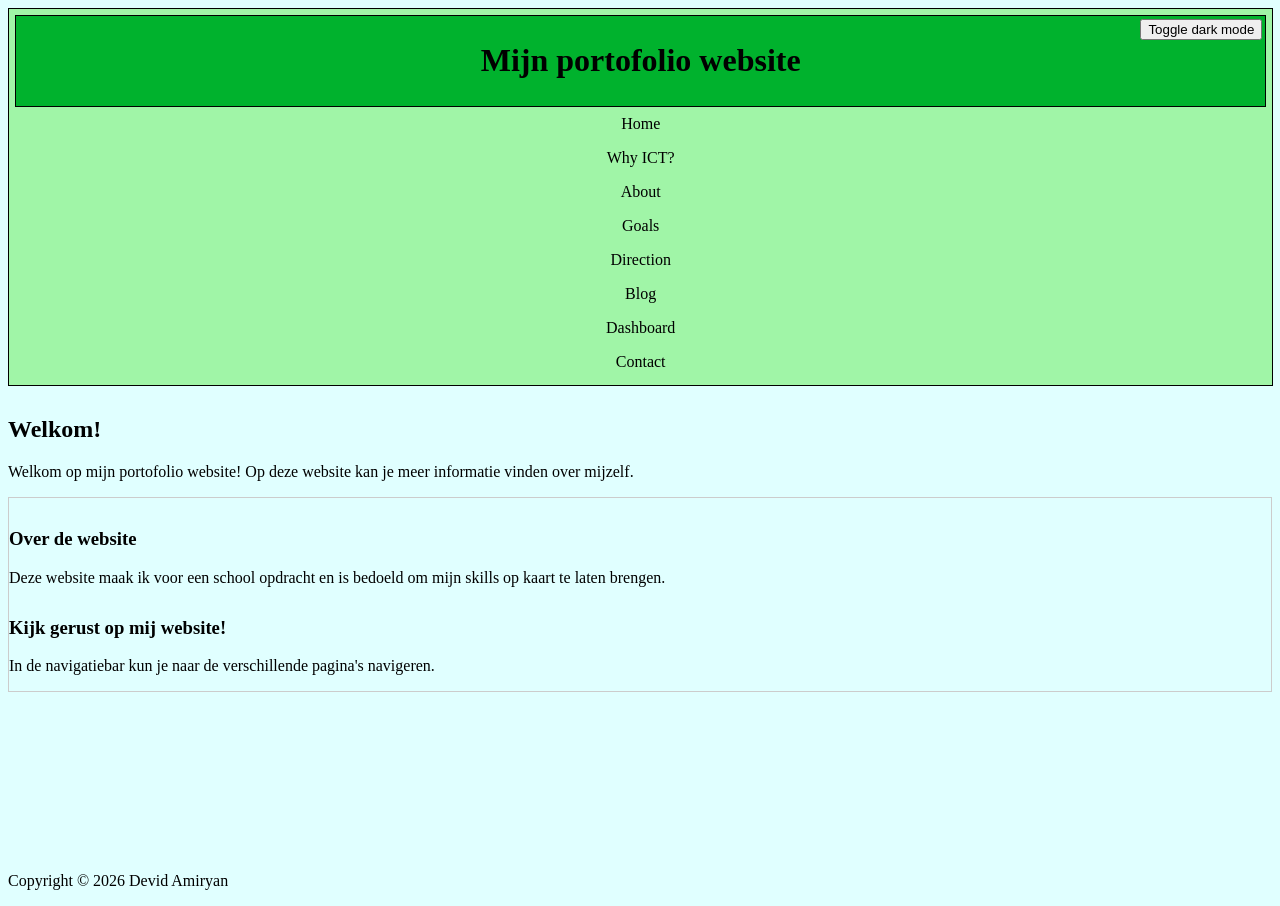
<file: index.html>
<!DOCTYPE html>


<head>
    <html lang="nl">

    </html>
    <meta charset="UTF-8">
    <meta name="viewport" content="width=device-width, initial-scale=1.0">
    <title>Mijn portofolio website</title>
    <link rel="stylesheet" href="style.css?v=9">

</head>



<header id="header-index">
    <div id="header-index-pagina">
        <title>Mijn portofolio website</title>
        <h1>Mijn portofolio website</h1>
    </div>

    <!--buttons-->
    <ul id="nav-index">
        <li><a onclick="window.location.href='index.html'">Home</a></li>
        <li><a onclick="window.location.href='why-ict.html'">Why ICT?</a></li>
        <li><a onclick="window.location.href='about.html'">About</a></li>
        <li><a onclick="window.location.href='goals.html'">Goals</a></li>
        <li><a onclick="window.location.href='direction.html'">Direction</a></li>
        <li><a onclick="window.location.href='blog.html'">Blog</a></li>
        <li><a onclick="window.location.href='dashboard.html'">Dashboard</a></li>
        <li><a onclick="window.location.href='contact.html'">Contact</a></li>
    </ul>

    <!--darkmode button-->

    <button onclick="toggleDarkMode()">Toggle dark mode</button>
    
    <script src="js/app.js"></script>

</header>
<h2>Welkom!</h2>
<p>Welkom op mijn portofolio website! Op deze website kan je meer informatie vinden over mijzelf.</p>
<div class="grid">
    <h3><b>Over de website</b></h3>
    <p>Deze website maak ik voor een school opdracht en is bedoeld om mijn skills op kaart te laten brengen.</p>
    <h3><b>Kijk gerust op mij website!</b></h3>
    <p>In de navigatiebar kun je naar de verschillende pagina's navigeren.</p>
</div>


</body>

<footer>
    <p style="margin-top: 180px;">Copyright © 2026 Devid Amiryan</p>
</footer>

</html>
</file>
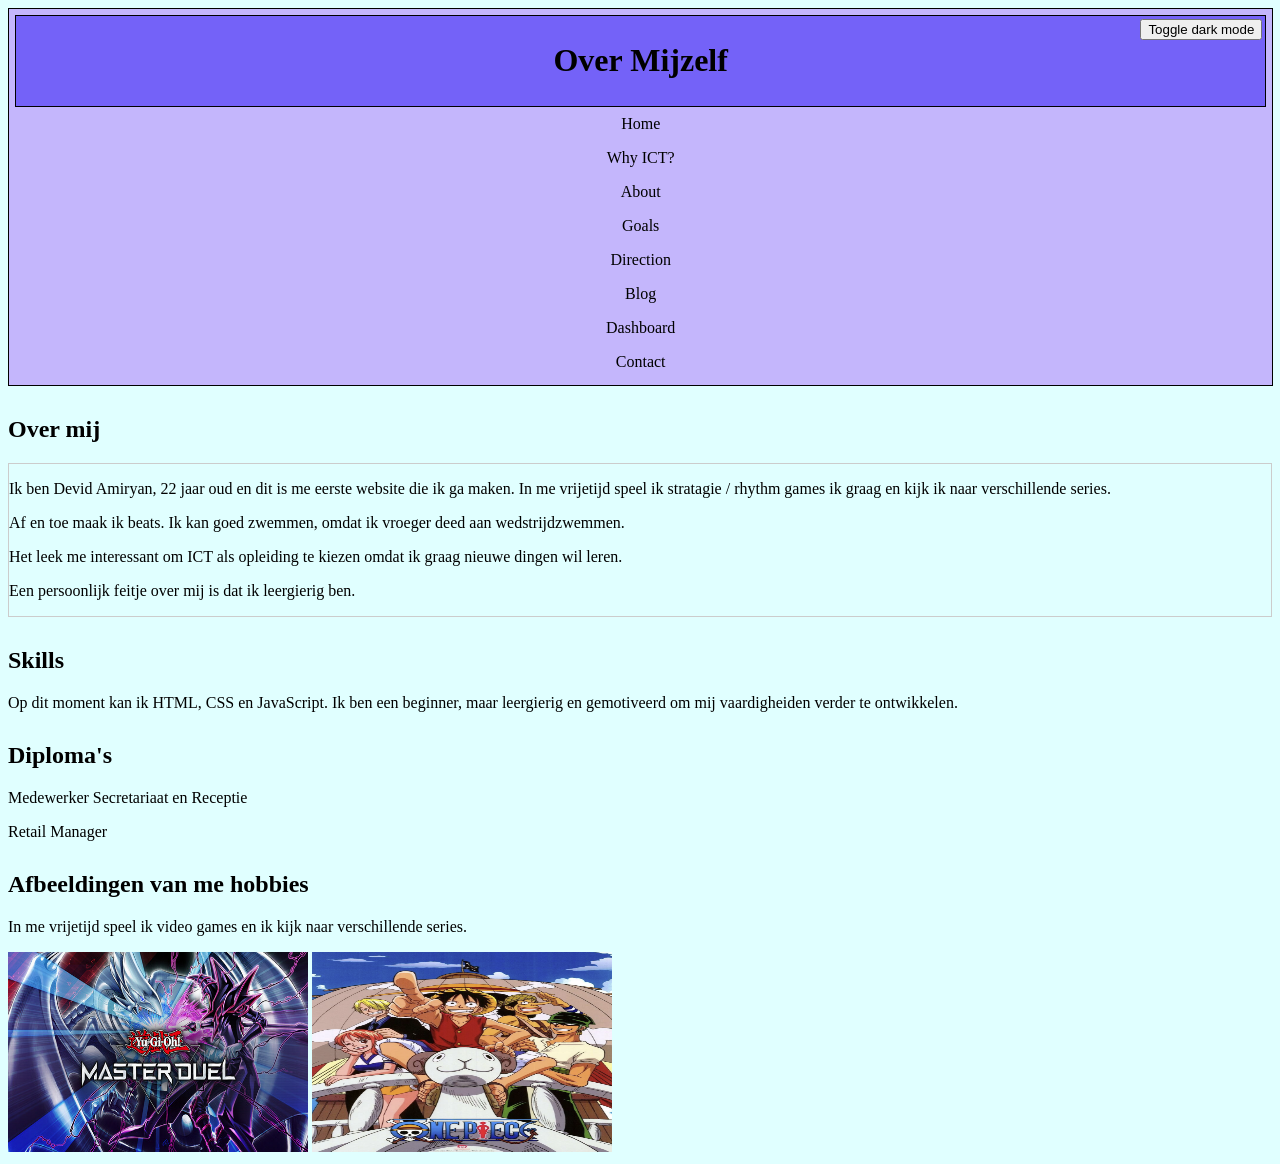
<file: about.html>
<!DOCTYPE html>
<html lang="nl">

<head>
    <meta charset="UTF-8">
    <meta name="viewport" content="width=device-width, initial-scale=1.0">
    <title>Over Mijzelf</title>
    <link rel="stylesheet" href="style.css?v=9">
</head>

<body>

    <header id="header-about">
        <div id="header-about-pagina">
            <h1>Over Mijzelf</h1>
        </div>

        <!--buttons-->
        <ul id="nav-about">
            <li><a onclick="window.location.href='index.html'">Home</a></li>
            <li><a onclick="window.location.href='why-ict.html'">Why ICT?</a></li>
            <li><a onclick="window.location.href='about.html'">About</a></li>
            <li><a onclick="window.location.href='goals.html'">Goals</a></li>
            <li><a onclick="window.location.href='direction.html'">Direction</a></li>
            <li><a onclick="window.location.href='blog.html'">Blog</a></li>
            <li><a onclick="window.location.href='dashboard.html'">Dashboard</a></li>
            <li><a onclick="window.location.href='contact.html'">Contact</a></li>
        </ul>

        <!--darkmode button-->
        <button onclick="toggleDarkMode()">Toggle dark mode</button>

        <script src="js/app.js?v=2"></script>
    </header>

    <h2>Over mij</h2>
    <div class="grid">
        <p>Ik ben Devid Amiryan, 22 jaar oud en dit is me eerste website die ik ga maken. In me vrijetijd speel ik
            stratagie / rhythm games ik graag en kijk ik naar verschillende series.</p>

        <p>Af en toe maak ik beats. Ik kan goed zwemmen,
            omdat ik vroeger deed aan wedstrijdzwemmen.</p>

        <p>Het leek me interessant om ICT als opleiding te kiezen omdat ik
            graag nieuwe dingen wil leren.</p>

        <p>Een persoonlijk feitje over mij is dat ik leergierig ben.</p>
    </div>

    <h2>Skills</h2>
    <p>Op dit moment kan ik HTML, CSS en JavaScript. Ik ben een beginner, maar leergierig en gemotiveerd om mij
        vaardigheiden verder te ontwikkelen.</p>

    <h2>Diploma's</h2>
    <p>Medewerker Secretariaat en Receptie</p>
    <p>Retail Manager</p>

    <h2>Afbeeldingen van me hobbies</h2>
    <p>In me vrijetijd speel ik video games en ik kijk naar verschillende series.</p>
    <img src="image/yugioh duel masters.jpg" alt="Yu-Gi-Oh! Duel Masters" width="300" height="200">
    <img src="image/one-piece.png" alt="One Piece" width="300" height="200">

</body>

</html>
</file>
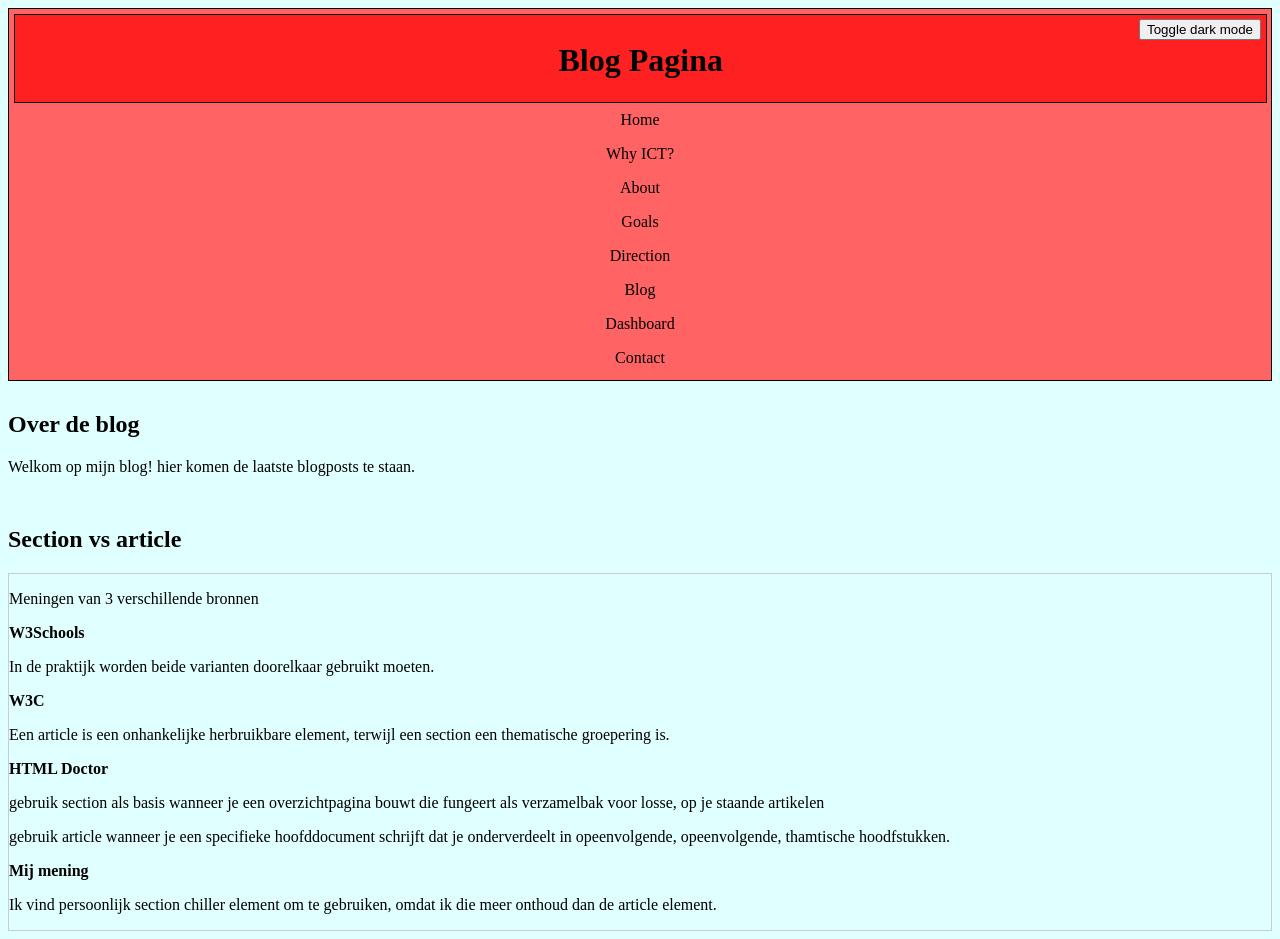
<file: blog.html>
<!DOCTYPE html>
<html lang="nl">

<head>
    <meta charset="UTF-8">
    <meta name="viewport" content="width=device-width, initial-scale=1.0">
    <title>Blog</title>
    <link rel="stylesheet" href="style.css?v=9">
</head>

<body>

    <header id="header-blog">
        <div id="header-pagina">
            <h1>Blog Pagina</h1>
        </div>

        <!--buttons-->
        <ul id="nav-blog">
            <li><a onclick="window.location.href='index.html'">Home</a></li>
            <li><a onclick="window.location.href='why-ict.html'">Why ICT?</a></li>
            <li><a onclick="window.location.href='about.html'">About</a></li>
            <li><a onclick="window.location.href='goals.html'">Goals</a></li>
            <li><a onclick="window.location.href='direction.html'">Direction</a></li>
            <li><a onclick="window.location.href='blog.html'">Blog</a></li>
            <li><a onclick="window.location.href='dashboard.html'">Dashboard</a></li>
            <li><a onclick="window.location.href='contact.html'">Contact</a></li>
        </ul>

        <!--darkmode button-->
        <button onclick="toggleDarkMode()">Toggle dark mode</button>

        <script src="js/app.js?v=2"></script>
    </header>

    <h2>Over de blog</h2>
    <p>Welkom op mijn blog! hier komen de laatste blogposts te staan.</p>

    <p>
    <section>

        <h2 style="margin-top: 50px;">Section vs article</h2>
        <div class="grid">
            <p>Meningen van 3 verschillende bronnen</p>
            <p><b>W3Schools</b></p>
            <p>In de praktijk worden beide varianten doorelkaar gebruikt moeten.</p>
            <p><b>W3C</b></p>
            <p>Een article is een onhankelijke herbruikbare element, terwijl een section een thematische groepering is.</p>
            <p><b>HTML Doctor</b></p>
            <p> gebruik section als basis wanneer je een overzichtpagina bouwt die fungeert als verzamelbak voor losse, op je
                staande artikelen</p>
            <p>gebruik article wanneer je een specifieke hoofddocument schrijft dat je onderverdeelt in opeenvolgende,
                opeenvolgende, thamtische hoodfstukken.</p>
            <p><b>Mij mening</b></p>
            <p>Ik vind persoonlijk section chiller element om te gebruiken, omdat ik die meer onthoud dan de article element.
            </p>
        </div>
    </section>

</body>

</html>
</file>
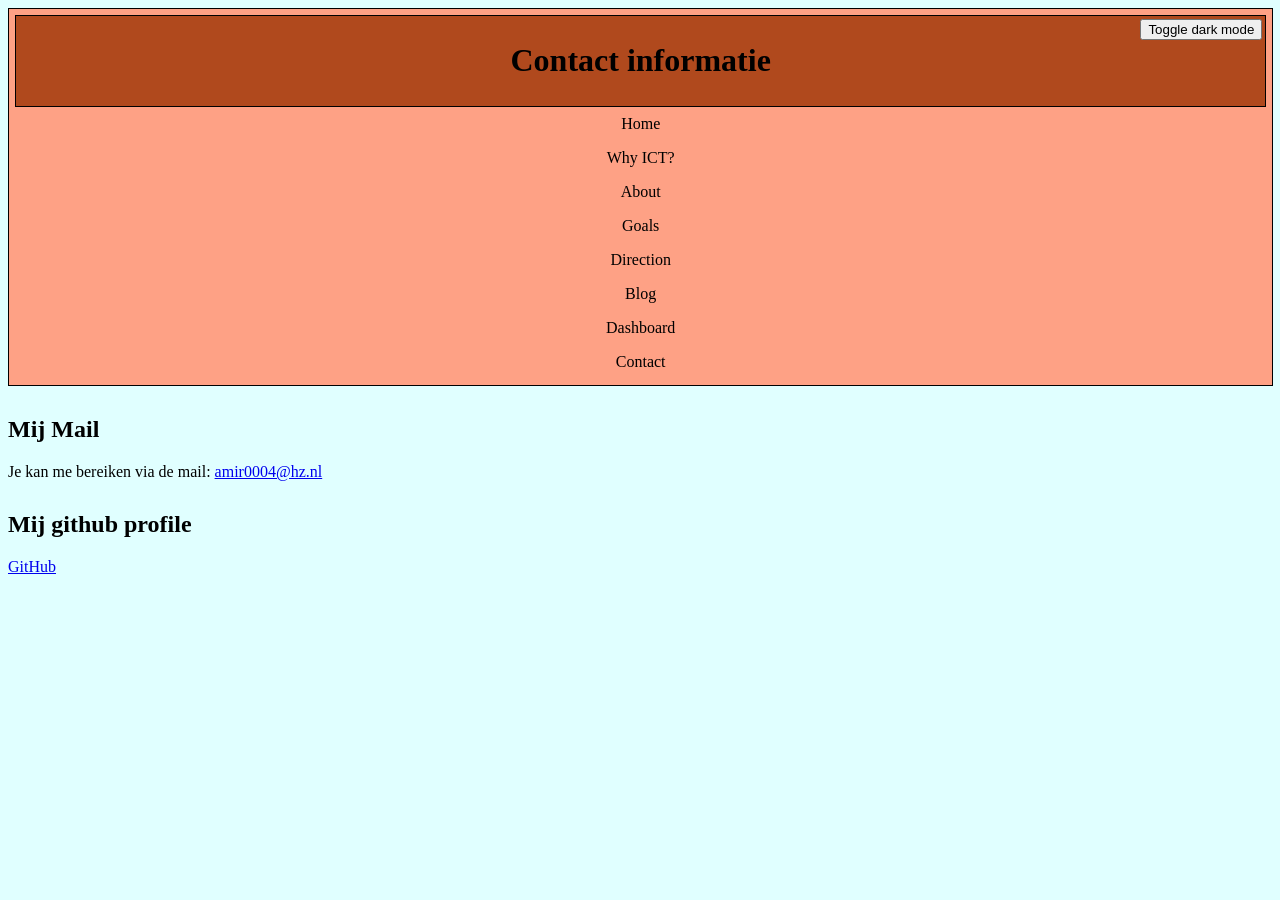
<file: contact.html>
<!DOCTYPE html>
<html>

<head>
    <html lang="nl">

    </html>
    <meta charset="UTF-8">
    <meta name="viewport" content="width=device-width, initial-scale=1.0">
    <title>Contact informatie</title>
    <link rel="stylesheet" href="style.css?v=9">
</head>

<body>


    <header id="header-contact">
        <div id="header-contact-pagina">
            <title>Contact informatie</title>
            <h1>Contact informatie</h1>
        </div>

        <!--buttons-->
        <ul id="nav-contact">
            <li><a onclick="window.location.href='index.html'">Home</a></li>
            <li><a onclick="window.location.href='why-ict.html'">Why ICT?</a></li>
            <li><a onclick="window.location.href='about.html'">About</a></li>
            <li><a onclick="window.location.href='goals.html'">Goals</a></li>
            <li><a onclick="window.location.href='direction.html'">Direction</a></li>
            <li><a onclick="window.location.href='blog.html'">Blog</a></li>
            <li><a onclick="window.location.href='dashboard.html'">Dashboard</a></li>
            <li><a onclick="window.location.href='contact.html'">Contact</a></li>
        </ul>

        <!--darkmode button-->

        <button onclick="toggleDarkMode()">Toggle dark mode</button>
        
        <script src="js/app.js?v=2"></script>

    </header>
    <h2>Mij Mail</h2>
    <p>Je kan me bereiken via de mail: <a href="mailto:amir0004@hz.nl">amir0004@hz.nl</a></p>
    <h2>Mij github profile</h2>
    <p><a href="https://github.com/devid2604" target="_blank">GitHub</a></p>

</body>


</html>
</file>
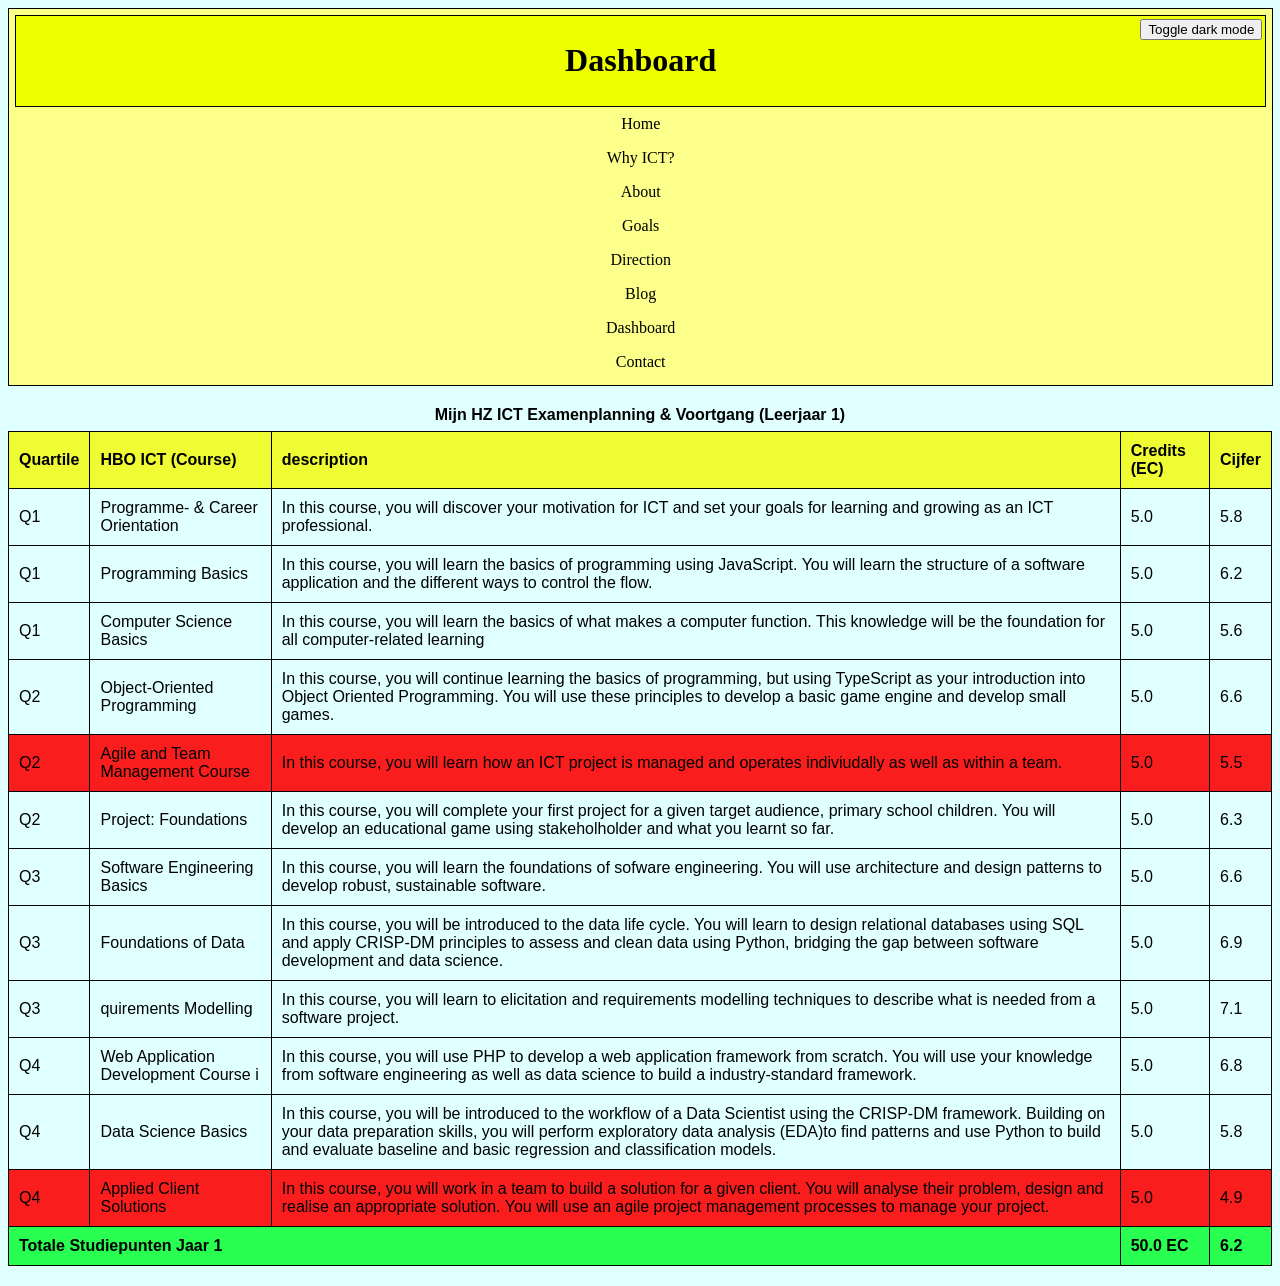
<file: dashboard.html>
<!DOCTYPE html>
<html>

<head>
    <html lang="nl">

    </html>
    <meta charset="UTF-8">
    <meta name="viewport" content="width=device-width, initial-scale=1.0">
    <title>Contact informatie</title>
    <link rel="stylesheet" href="style.css">


</head>

<body>

    <!--buttons-->
    <header id="header-dashboard">
        <div id="header-dashboard-pagina">
            <title>Dashboard</title>
            <h1>Dashboard</h1>
        </div>
        <ul id="nav-dashboard">
            <li><a onclick="window.location.href='index.html'">Home</a></li>
            <li><a onclick="window.location.href='why-ict.html'">Why ICT?</a></li>
            <li><a onclick="window.location.href='about.html'">About</a></li>
            <li><a onclick="window.location.href='goals.html'">Goals</a></li>
            <li><a onclick="window.location.href='direction.html'">Direction</a></li>
            <li><a onclick="window.location.href='blog.html'">Blog</a></li>
            <li><a onclick="window.location.href='dashboard.html'">Dashboard</a></li>
            <li><a onclick="window.location.href='contact.html'">Contact</a></li>
        </ul>

        <!--darkmode button-->

        <button onclick="toggleDarkMode()">Toggle dark mode</button>
        
        <script src="js/app.js?v=2"></script>

    </header>
    <!DOCTYPE html>
    <html lang="nl">

    <head>
        <meta charset="UTF-8">
        <meta name="viewport" content="width=device-width, initial-scale=1.0">
        <title>HZ HBO-ICT - Examenplanning Leerjaar 1</title>
<link rel="stylesheet" href="style.css?v=9">

    <body>

        <table>
            <caption><b>Mijn HZ ICT Examenplanning & Voortgang (Leerjaar 1)</b></caption>

            <!--tabellen-->
            <thead>
                <tr>
                    <th>Quartile</th>
                    <th>HBO ICT (Course)</th>
                    <th>description</th>
                    <th>Credits (EC)</th>
                    <th>Cijfer</th>
                </tr>
            </thead>
            <tbody>

                <tr>
                    <td>Q1</td>
                    <td>Programme- & Career Orientation</td>
                    <td>In this course, you will discover your motivation for ICT and set your goals for learning and
                        growing as an ICT professional.</td>
                    <td>5.0</td>
                    <td>5.8</td>
                </tr>
                <tr>
                    <td>Q1</td>
                    <td>Programming Basics</td>
                    <td>In this course, you will learn the basics of programming using JavaScript. You will learn the
                        structure of a software
                        application and the different ways to control the flow.</td>
                    <td>5.0</td>
                    <td>6.2</td>
                </tr>
                <tr>
                    <td>Q1</td>
                    <td>Computer Science Basics</td>
                    <td>In this course, you will learn the basics of what makes a computer function. This knowledge will
                        be the foundation for all
                        computer-related learning</td>
                    <td>5.0</td>
                    <td>5.6</td>
                </tr>


                <tr>
                    <td>Q2</td>
                    <td>Object-Oriented Programming</td>
                    <td>In this course, you will continue learning the basics of programming, but using TypeScript as
                        your introduction into
                        Object Oriented Programming. You will use these principles to develop a basic game engine and
                        develop small games.</td>
                    <td>5.0</td>
                    <td>6.6</td>
                </tr>
                <tr>
                    <td>Q2</td>
                    <td>Agile and Team Management
                        Course </td>
                    <td>In this course, you will learn how an ICT project is managed and operates indiviudally as well as
                        within a team.</td>
                    <td>5.0</td>
                    <td>5.5</td>
                </tr>
                <tr>
                    <td>Q2</td>
                    <td> Project: Foundations
                    </td>
                    <td>In this course, you will complete your first project for a given target audience, primary school
                        children. You will develop
                        an educational game using stakeholholder and what you learnt so far.</td>
                    <td>5.0</td>
                    <td>6.3</td>
                </tr>


                <tr>
                    <td>Q3</td>
                    <td>Software Engineering Basics</td>
                    <td>In this course, you will learn the foundations of sofware engineering. You will use architecture
                        and design patterns to
                        develop robust, sustainable software.</td>
                    <td>5.0</td>
                    <td>6.6</td>
                </tr>
                <tr>
                    <td>Q3</td>
                    <td>Foundations of Data
                    </td>
                    <td>In this course, you will be introduced to the data life cycle. You will learn to design
                        relational databases using SQL and
                        apply CRISP-DM principles to assess and clean data using Python, bridging the gap between
                        software development and
                        data science.
                    </td>
                    <td>5.0</td>
                    <td>6.9</td>
                </tr>
                <tr>
                    <td>Q3</td>
                    <td>quirements Modelling</td>
                    <td>In this course, you will learn to elicitation and requirements modelling techniques to describe
                        what is needed from a
                        software project.</td>
                    <td>5.0</td>
                    <td>7.1</td>
                </tr>


                <tr>
                    <td>Q4</td>
                    <td>Web Application Development
                        Course i</td>
                    <td>In this course, you will use PHP to develop a web application framework from scratch. You will
                        use your knowledge from
                        software engineering as well as data science to build a industry-standard framework.</td>
                    <td>5.0</td>
                    <td>6.8</td>
                </tr>
                <tr>
                    <td>Q4</td>
                    <td>Data Science Basics
                    </td>
                    <td>In this course, you will be introduced to the workflow of a Data Scientist using the CRISP-DM
                        framework. Building on
                        your data preparation skills, you will perform exploratory data analysis (EDA)to find patterns
                        and use Python to build
                        and evaluate baseline and basic regression and classification models.
                    </td>
                    <td>5.0</td>
                    <td>5.8</td>
                </tr>
                <tr>
                    <td>Q4</td>
                    <td>Applied Client Solutions</td>
                    <td>In this course, you will work in a team to build a solution for a given client. You will analyse
                        their problem, design and
                        realise an appropriate solution. You will use an agile project management processes to manage
                        your project.
                    </td>
                    <td>5.0</td>
                    <td>4.9</td>
                </tr>


            </tbody>
            <tfoot>
                <tr>
                    <td colspan="3">Totale Studiepunten Jaar 1</td>
                    <td>50.0 EC</td>
                    <td>6.2</td>
                </tr>
            </tfoot>
        </table>

    </body>


    </html>
</file>
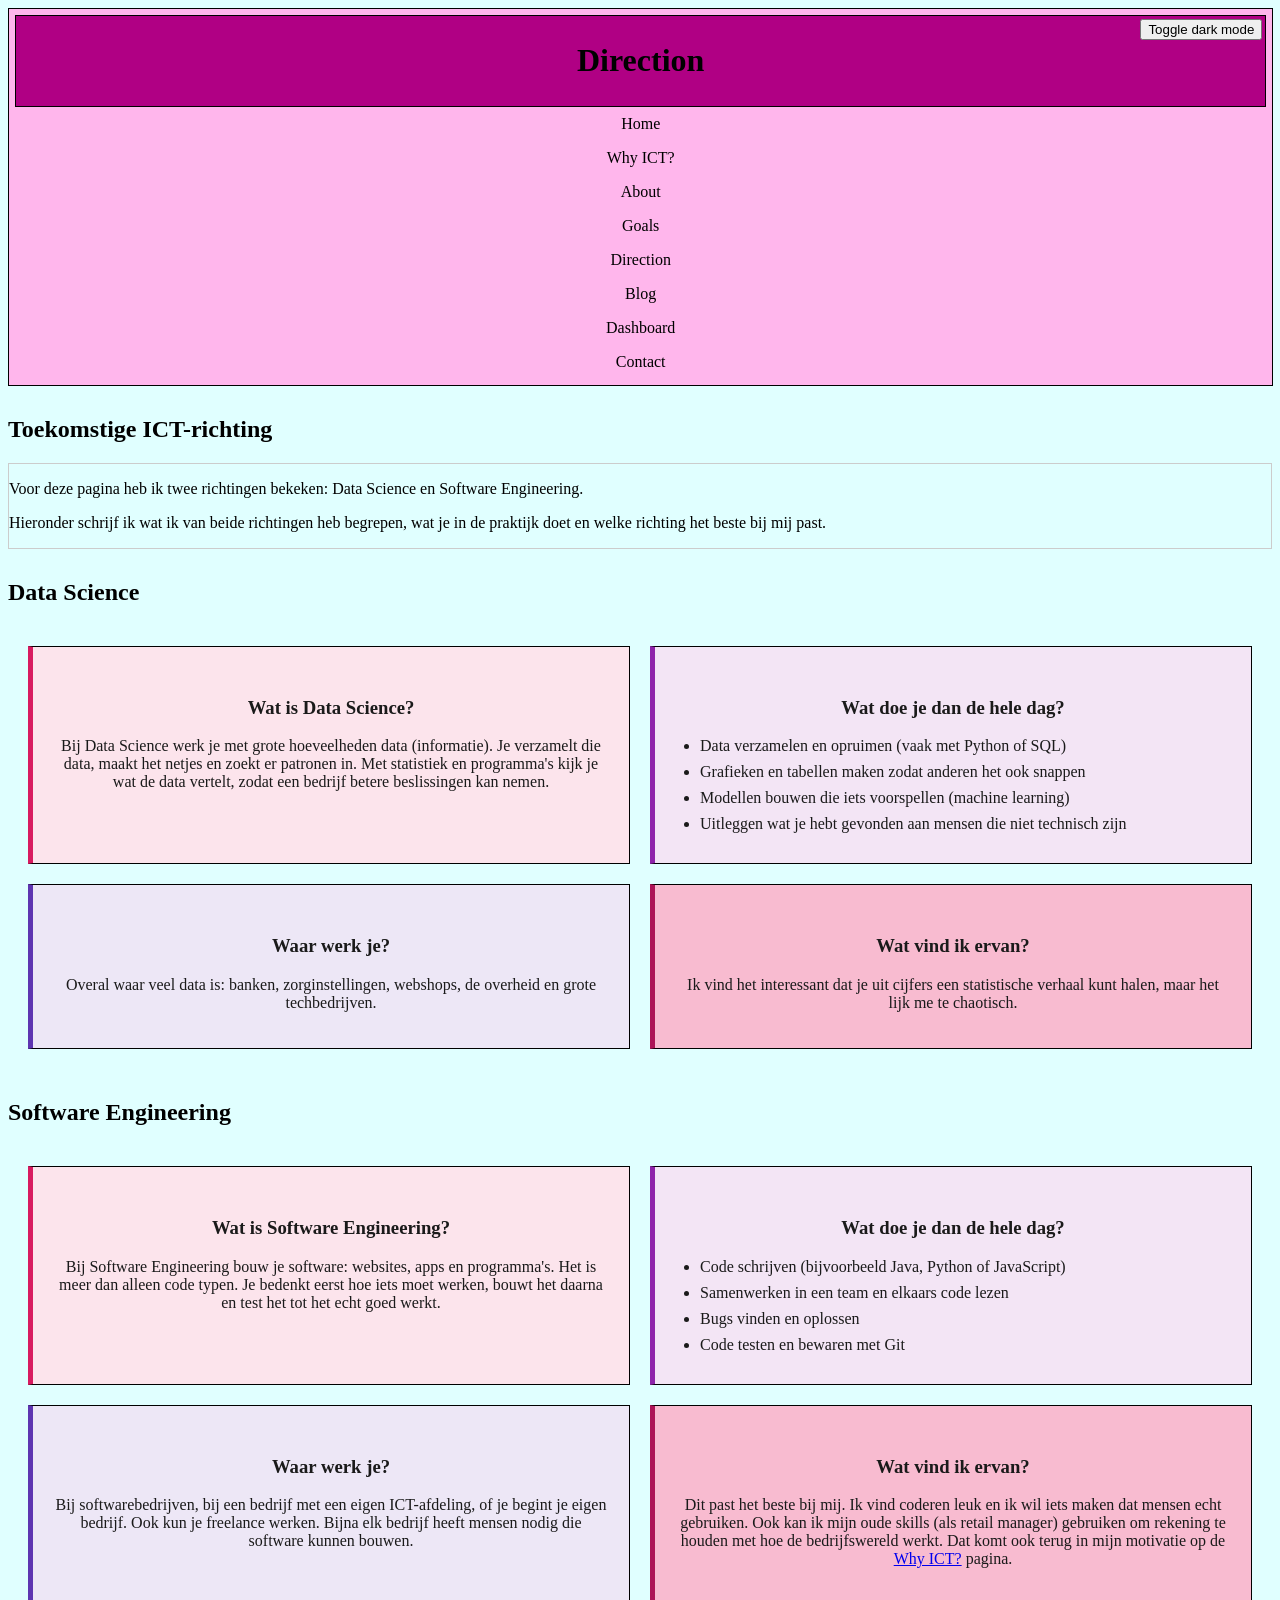
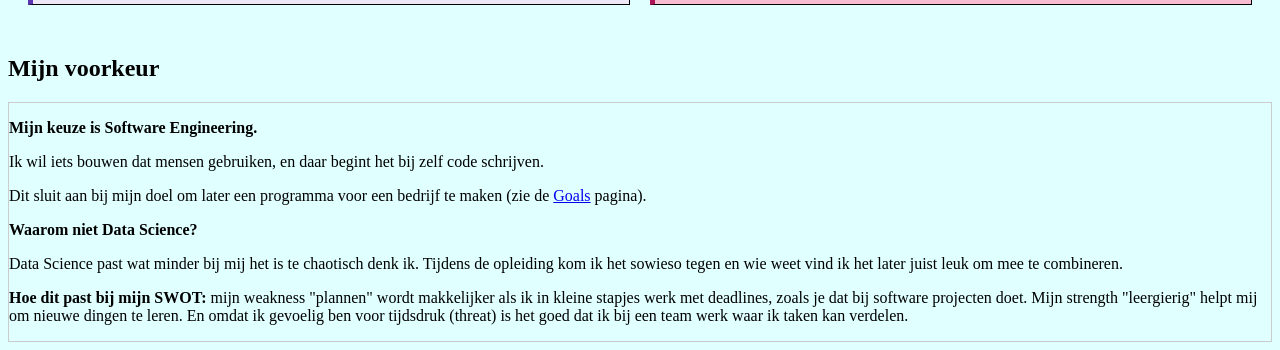
<file: direction.html>
<!DOCTYPE html>
<html lang="nl">

<head>
    <meta charset="UTF-8">
    <meta name="viewport" content="width=device-width, initial-scale=1.0">
    <title>Direction</title>
    <link rel="stylesheet" href="style.css?v=9">
</head>

<body>

    <header id="header-direction">
        <div id="header-direction-pagina">
            <h1>Direction</h1>
        </div>

        <!--buttons-->
        <ul id="nav-direction">
            <li><a onclick="window.location.href='index.html'">Home</a></li>
            <li><a onclick="window.location.href='why-ict.html'">Why ICT?</a></li>
            <li><a onclick="window.location.href='about.html'">About</a></li>
            <li><a onclick="window.location.href='goals.html'">Goals</a></li>
            <li><a onclick="window.location.href='direction.html'">Direction</a></li>
            <li><a onclick="window.location.href='blog.html'">Blog</a></li>
            <li><a onclick="window.location.href='dashboard.html'">Dashboard</a></li>
            <li><a onclick="window.location.href='contact.html'">Contact</a></li>
        </ul>

        <!--darkmode button-->
        <button onclick="toggleDarkMode()">Toggle dark mode</button>

        <script src="js/app.js?v=2"></script>
    </header>

    <h2>Toekomstige ICT-richting</h2>
    <div class="grid">
        <p>Voor deze pagina heb ik twee richtingen bekeken: Data Science en Software Engineering.</p>
        <p>Hieronder schrijf ik wat ik van beide richtingen heb begrepen, wat je in de praktijk doet en welke richting
            het beste bij mij past.</p>
    </div>

    <!-- Data Science -->
    <h2>Data Science</h2>
    <div class="grid-container">

        <div class="swot direction-kleur-1">
            <h3>Wat is Data Science?</h3>
            <p>Bij Data Science werk je met grote hoeveelheden data (informatie). Je verzamelt die data, maakt het
                netjes en zoekt er patronen in. Met statistiek en programma's kijk je wat de data vertelt, zodat een
                bedrijf betere beslissingen kan nemen.</p>
        </div>

        <div class="swot direction-kleur-2">
            <h3>Wat doe je dan de hele dag?</h3>
            <ul>
                <li>Data verzamelen en opruimen (vaak met Python of SQL)</li>
                <li>Grafieken en tabellen maken zodat anderen het ook snappen</li>
                <li>Modellen bouwen die iets voorspellen (machine learning)</li>
                <li>Uitleggen wat je hebt gevonden aan mensen die niet technisch zijn</li>
            </ul>
        </div>

        <div class="swot direction-kleur-3">
            <h3>Waar werk je?</h3>
            <p>Overal waar veel data is: banken, zorginstellingen, webshops, de overheid en grote techbedrijven.</p>
        </div>

        <div class="swot direction-kleur-4">
            <h3>Wat vind ik ervan?</h3>
            <p>Ik vind het interessant dat je uit cijfers een statistische verhaal kunt halen, maar het lijk me te
                chaotisch.</p>
        </div>

    </div>

    <!-- Software Engineering -->
    <h2>Software Engineering</h2>
    <div class="grid-container">

        <div class="swot direction-kleur-1">
            <h3>Wat is Software Engineering?</h3>
            <p>Bij Software Engineering bouw je software: websites, apps en programma's. Het is meer dan alleen code
                typen. Je bedenkt eerst hoe iets moet werken, bouwt het daarna en test het tot het echt goed
                werkt.</p>
        </div>

        <div class="swot direction-kleur-2">
            <h3>Wat doe je dan de hele dag?</h3>
            <ul>
                <li>Code schrijven (bijvoorbeeld Java, Python of JavaScript)</li>
                <li>Samenwerken in een team en elkaars code lezen</li>
                <li>Bugs vinden en oplossen</li>
                <li>Code testen en bewaren met Git</li>
            </ul>
        </div>

        <div class="swot direction-kleur-3">
            <h3>Waar werk je?</h3>
            <p>Bij softwarebedrijven, bij een bedrijf met een eigen ICT-afdeling, of je begint je eigen bedrijf. Ook
                kun je freelance werken. Bijna elk bedrijf heeft mensen nodig die software kunnen bouwen.</p>
        </div>

        <div class="swot direction-kleur-4">
            <h3>Wat vind ik ervan?</h3>
            <p>Dit past het beste bij mij. Ik vind coderen leuk en ik wil iets maken dat mensen echt gebruiken.
                Ook kan ik mijn oude skills (als retail manager) gebruiken om rekening te houden met hoe de
                bedrijfswereld werkt.
                Dat komt ook terug in mijn motivatie op de <a href="why-ict.html">Why ICT?</a> pagina.</p>
        </div>

    </div>

    <!--welke richting kies ik en waarom -->
    <h2>Mijn voorkeur</h2>
    <div class="grid">
        <p><b>Mijn keuze is Software Engineering.</b>
        <p>Ik wil iets bouwen dat mensen gebruiken, en daar begint het bij
            zelf code schrijven.</p>
        <p>Dit sluit aan bij mijn doel om later een programma voor een bedrijf te maken (zie de
            <a href="goals.html">Goals</a> pagina).</p>

        <p><b>Waarom niet Data Science?</b>
        <p>Data Science past wat minder bij mij het is te chaotisch denk ik. Tijdens de opleiding kom ik het sowieso tegen en wie weet vind ik het later
            juist leuk om mee te combineren.</p>

        <p><b>Hoe dit past bij mijn SWOT:</b> mijn weakness "plannen" wordt makkelijker als ik in kleine stapjes werk
            met deadlines, zoals je dat bij software projecten doet. Mijn strength "leergierig" helpt mij om nieuwe
            dingen te leren. En omdat ik gevoelig ben voor tijdsdruk (threat) is het goed dat ik bij een
            team werk waar ik taken kan verdelen.</p>
    </div>

</body>

</html>
</file>
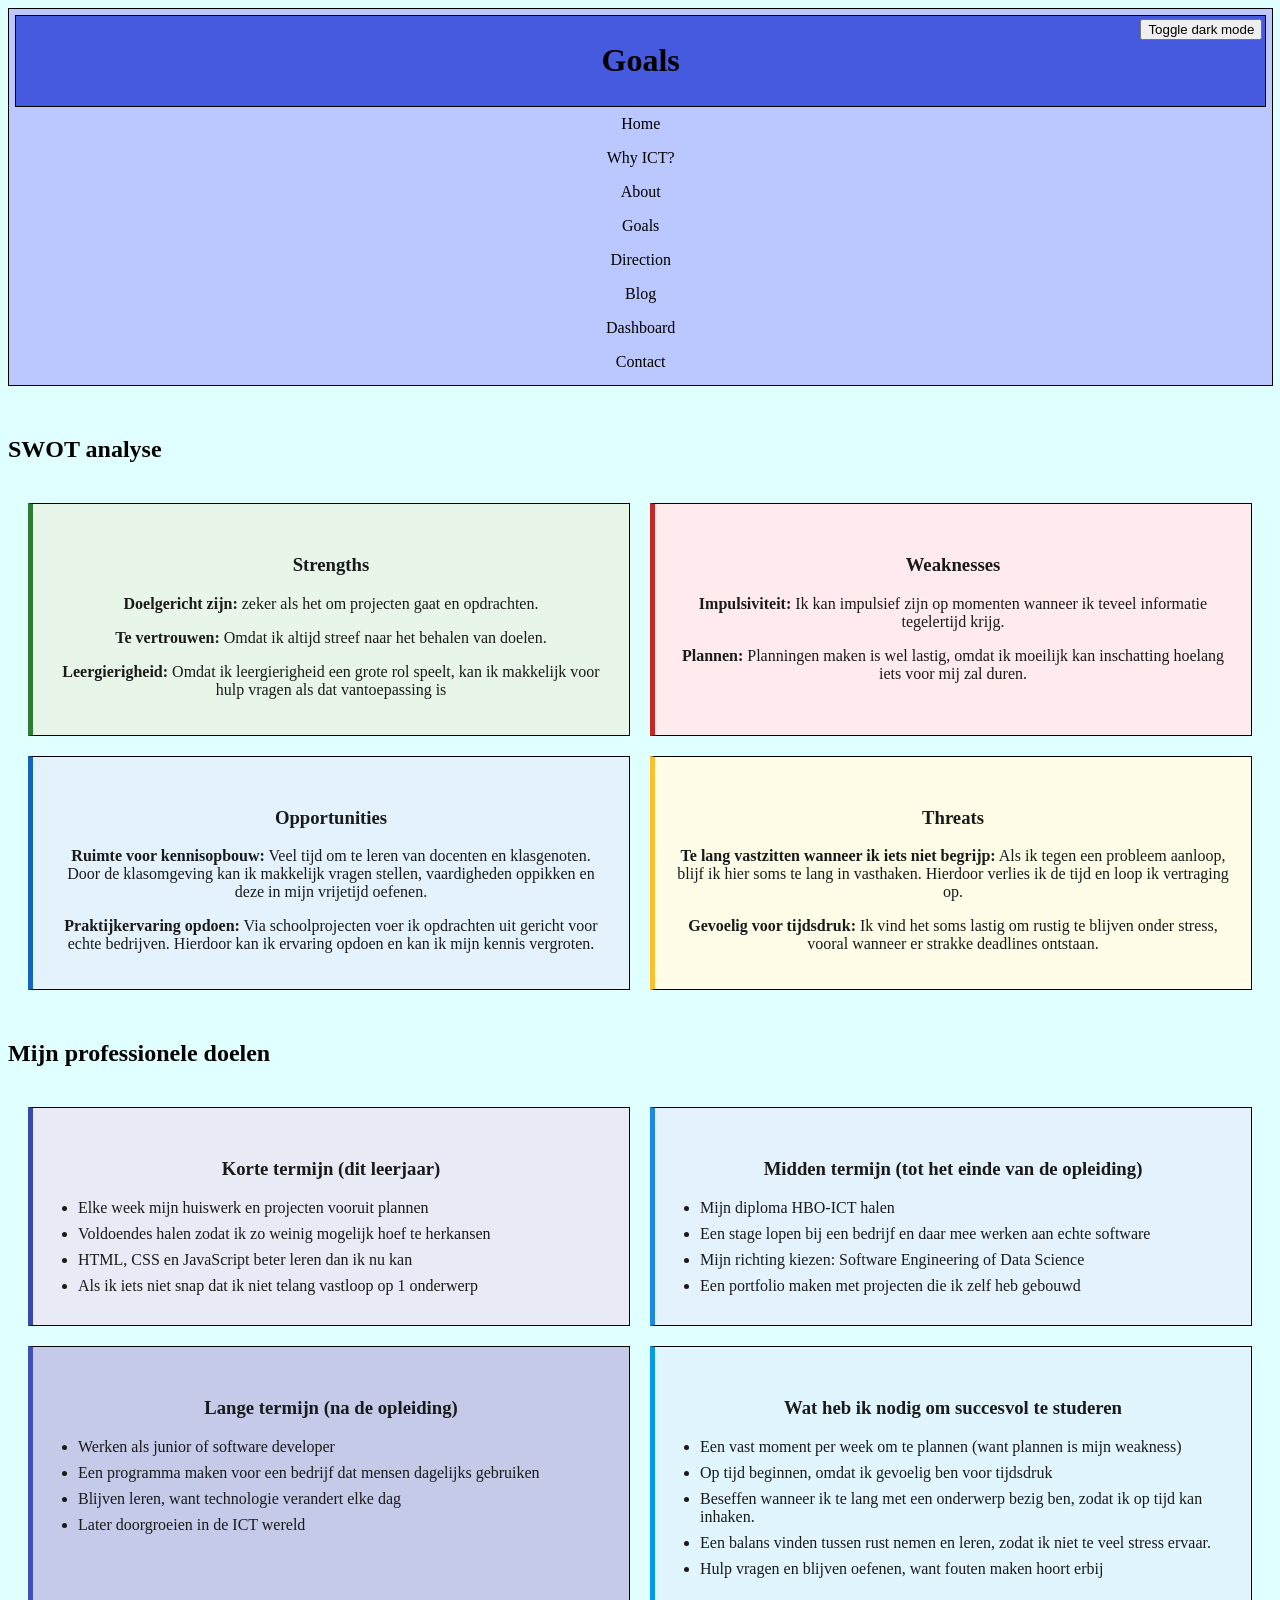
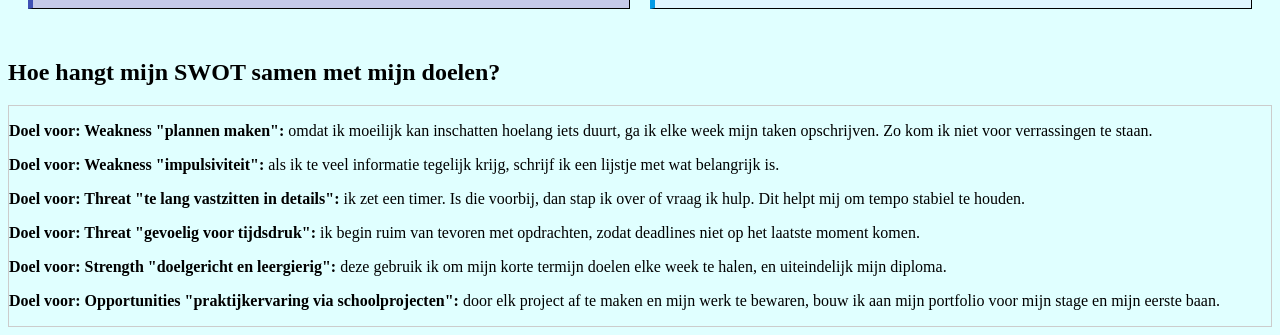
<file: goals.html>
<!DOCTYPE html>
<html lang="nl">

<head>
    <meta charset="UTF-8">
    <meta name="viewport" content="width=device-width, initial-scale=1.0">
    <title>Goals</title>
    <link rel="stylesheet" href="style.css?v=9">
</head>

<body>

    <header id="header-goals">
        <div id="header-goals-pagina">
            <h1>Goals</h1>
        </div>

        <!--buttons-->
        <ul id="nav-goals">
            <li><a onclick="window.location.href='index.html'">Home</a></li>
            <li><a onclick="window.location.href='why-ict.html'">Why ICT?</a></li>
            <li><a onclick="window.location.href='about.html'">About</a></li>
            <li><a onclick="window.location.href='goals.html'">Goals</a></li>
            <li><a onclick="window.location.href='direction.html'">Direction</a></li>
            <li><a onclick="window.location.href='blog.html'">Blog</a></li>
            <li><a onclick="window.location.href='dashboard.html'">Dashboard</a></li>
            <li><a onclick="window.location.href='contact.html'">Contact</a></li>
        </ul>

        <!--darkmode button-->
        <button onclick="toggleDarkMode()">Toggle dark mode</button>

        <script src="js/app.js?v=2"></script>
    </header>

    <!--swot analyse-->
    <section>

        <h2 style="margin-top: 50px;">SWOT analyse</h2>

        <div class="grid-container">

            <div class="swot strengths">
                <h3>Strengths</h3>
                <p>
                    <b>Doelgericht zijn:</b> zeker als het om projecten gaat en opdrachten.
                </p>
                <p>
                    <b>Te vertrouwen:</b> Omdat ik altijd streef naar het behalen van doelen.
                </p>
                <p>
                    <b>Leergierigheid:</b> Omdat ik leergierigheid een grote rol speelt, kan ik makkelijk voor hulp
                    vragen als dat vantoepassing is
                </p>
            </div>

            <div class="swot weaknesses">
                <h3>Weaknesses</h3>
                <p>
                    <b>Impulsiviteit:</b> Ik kan impulsief zijn op momenten wanneer ik teveel informatie tegelertijd
                    krijg.
                </p>
                <p>
                    <b>Plannen:</b> Planningen maken is wel lastig, omdat ik moeilijk kan inschatting hoelang iets voor
                    mij zal
                    duren.
                </p>
            </div>

            <div class="swot opportunities">
                <h3>Opportunities</h3>
                <p>
                    <b>Ruimte voor kennisopbouw:</b> Veel tijd om te leren van docenten en klasgenoten.
                    Door de klasomgeving kan ik makkelijk vragen stellen, vaardigheden oppikken en deze in mijn
                    vrijetijd oefenen.
                </p>
                <p>
                    <b>Praktijkervaring opdoen:</b> Via schoolprojecten voer ik opdrachten uit gericht voor echte
                    bedrijven. Hierdoor kan ik ervaring opdoen en kan ik mijn kennis vergroten.
                </p>
            </div>

            <div class="swot threats">
                <h3>Threats</h3>
                <p>
                    <b>Te lang vastzitten wanneer ik iets niet begrijp:</b> Als ik tegen een probleem aanloop, blijf ik hier
                    soms te lang in vasthaken. Hierdoor verlies ik de tijd en loop ik vertraging op.
                </p>
                <p>
                    <b>Gevoelig voor tijdsdruk:</b> Ik vind het soms lastig om rustig te blijven onder
                    stress, vooral wanneer er strakke deadlines ontstaan.
                </p>
            </div>

        </div>

    </section>

    <!-- mijn doelen -->
    <h2>Mijn professionele doelen</h2>

    <div class="grid-container">

        <div class="swot goals-kleur-1">
            <h3>Korte termijn (dit leerjaar)</h3>
            <ul>
                <li>Elke week mijn huiswerk en projecten vooruit plannen</li>
                <li>Voldoendes halen zodat ik zo weinig mogelijk hoef te herkansen</li>
                <li>HTML, CSS en JavaScript beter leren dan ik nu kan</li>
                <li>Als ik iets niet snap dat ik niet telang vastloop op 1 onderwerp</li>
            </ul>
        </div>

        <div class="swot goals-kleur-2">
            <h3>Midden termijn (tot het einde van de opleiding)</h3>
            <ul>
                <li>Mijn diploma HBO-ICT halen</li>
                <li>Een stage lopen bij een bedrijf en daar mee werken aan echte software</li>
                <li>Mijn richting kiezen: Software Engineering of Data Science</li>
                <li>Een portfolio maken met projecten die ik zelf heb gebouwd</li>
            </ul>
        </div>

        <div class="swot goals-kleur-3">
            <h3>Lange termijn (na de opleiding)</h3>
            <ul>
                <li>Werken als junior of software developer</li>
                <li>Een programma maken voor een bedrijf dat mensen dagelijks gebruiken</li>
                <li>Blijven leren, want technologie verandert elke dag</li>
                <li>Later doorgroeien in de ICT wereld</li>
            </ul>
        </div>

        <div class="swot goals-kleur-4">
            <h3>Wat heb ik nodig om succesvol te studeren</h3>
            <ul>
                <li>Een vast moment per week om te plannen (want plannen is mijn weakness)</li>
                <li>Op tijd beginnen, omdat ik gevoelig ben voor tijdsdruk</li>
                <li>Beseffen wanneer ik te lang met een onderwerp bezig ben, zodat ik op tijd kan inhaken.</li>
                <li>Een balans vinden tussen rust nemen en leren, zodat ik niet te veel stress ervaar.</li>
                <li>Hulp vragen en blijven oefenen, want fouten maken hoort erbij</li>
            </ul>
        </div>

    </div>

    <!-- hier leg ik uit hoe de SWOT en de doelen met elkaar te maken hebben -->
    <h2>Hoe hangt mijn SWOT samen met mijn doelen?</h2>
    <div class="grid">
        <p><b>Doel voor: Weakness "plannen maken":</b> omdat ik moeilijk kan inschatten hoelang iets duurt, ga ik elke
            week mijn taken opschrijven. Zo kom ik niet voor verrassingen te staan.</p>

        <p><b>Doel voor: Weakness "impulsiviteit":</b> als ik te veel informatie tegelijk krijg, schrijf ik een lijstje
            met wat belangrijk is.</p>

        <p><b>Doel voor: Threat "te lang vastzitten in details":</b> ik zet een timer. Is die voorbij, dan
            stap ik over of vraag ik hulp. Dit helpt mij om tempo stabiel te houden.</p>

        <p><b>Doel voor: Threat "gevoelig voor tijdsdruk":</b> ik begin ruim van tevoren met opdrachten, zodat deadlines
            niet op het laatste moment komen.</p>

        <p><b>Doel voor: Strength "doelgericht en leergierig":</b> deze gebruik ik om mijn korte termijn doelen elke week
            te halen, en uiteindelijk mijn diploma.</p>

    <p><b>Doel voor: Opportunities "praktijkervaring via schoolprojecten":</b> door elk project af te maken en
            mijn werk te bewaren, bouw ik aan mijn portfolio voor mijn stage en mijn eerste baan.</p>
    </div>

</body>

</html>
</file>
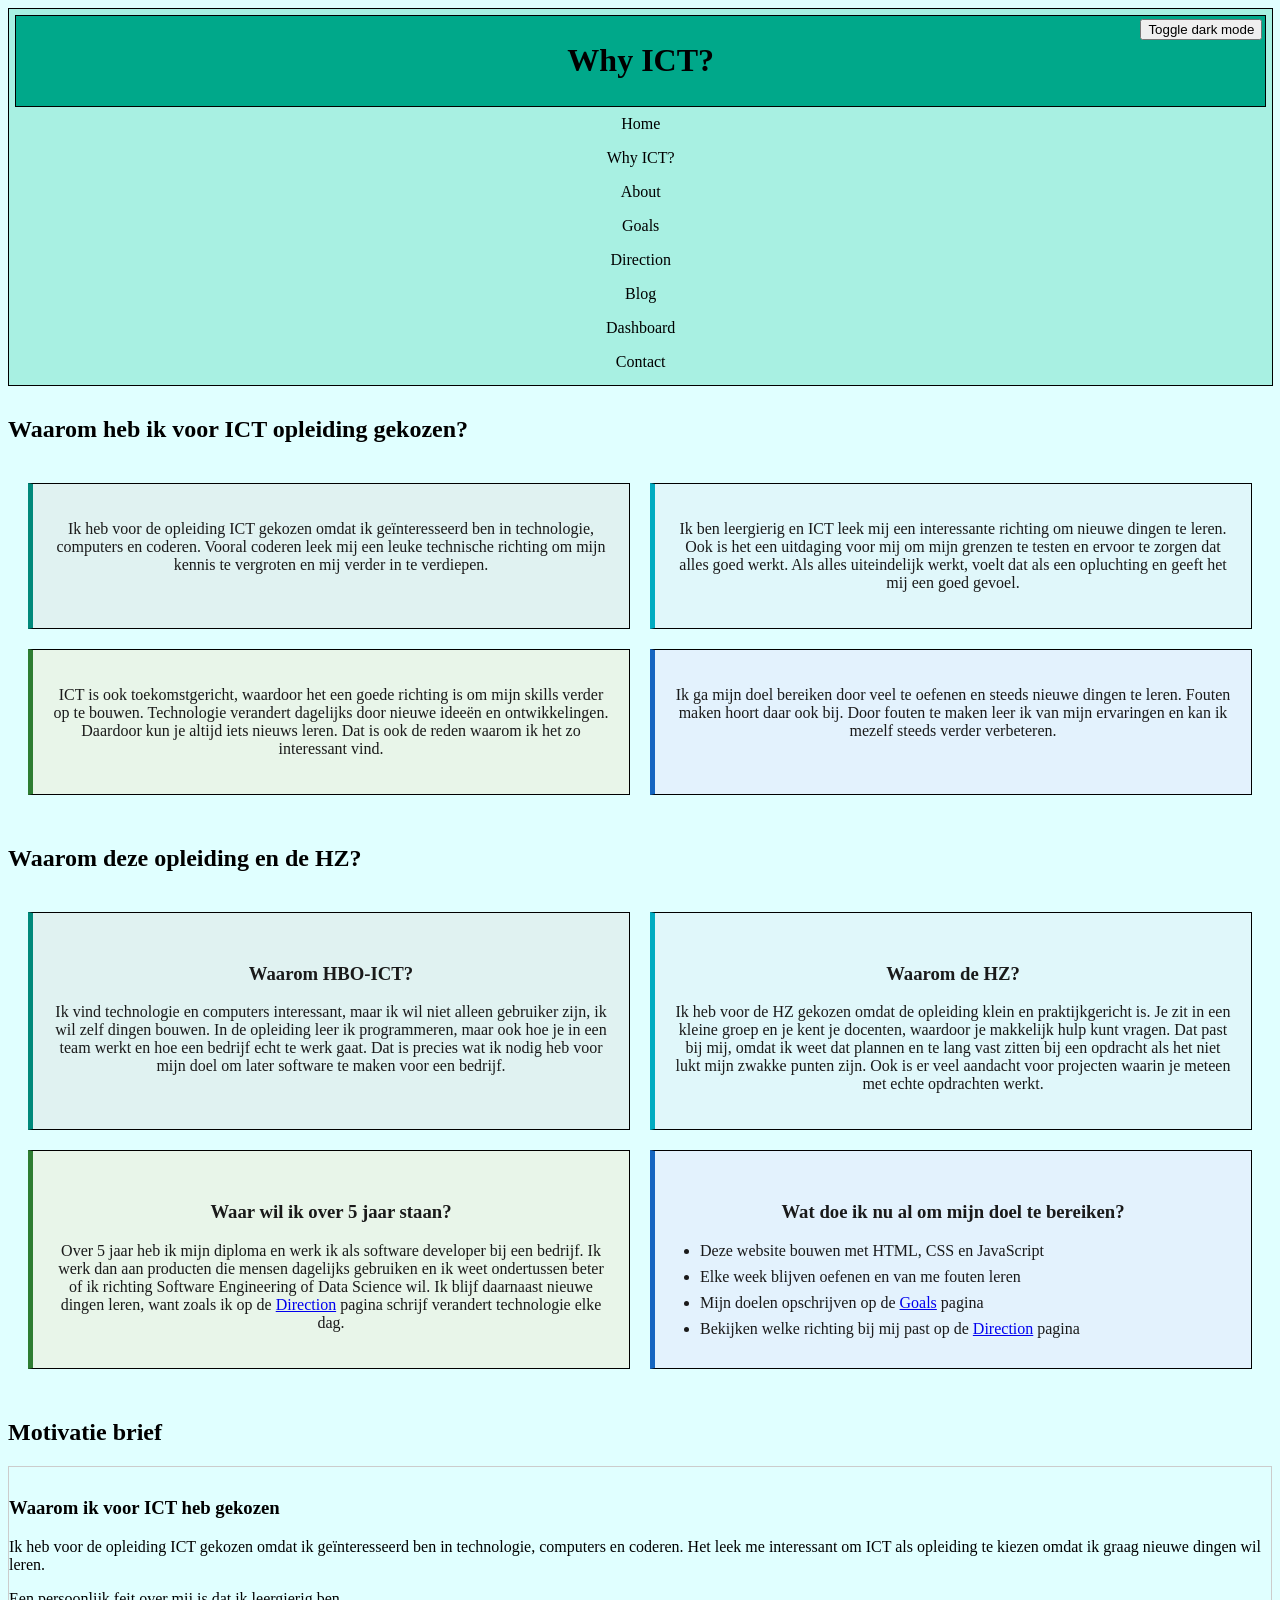
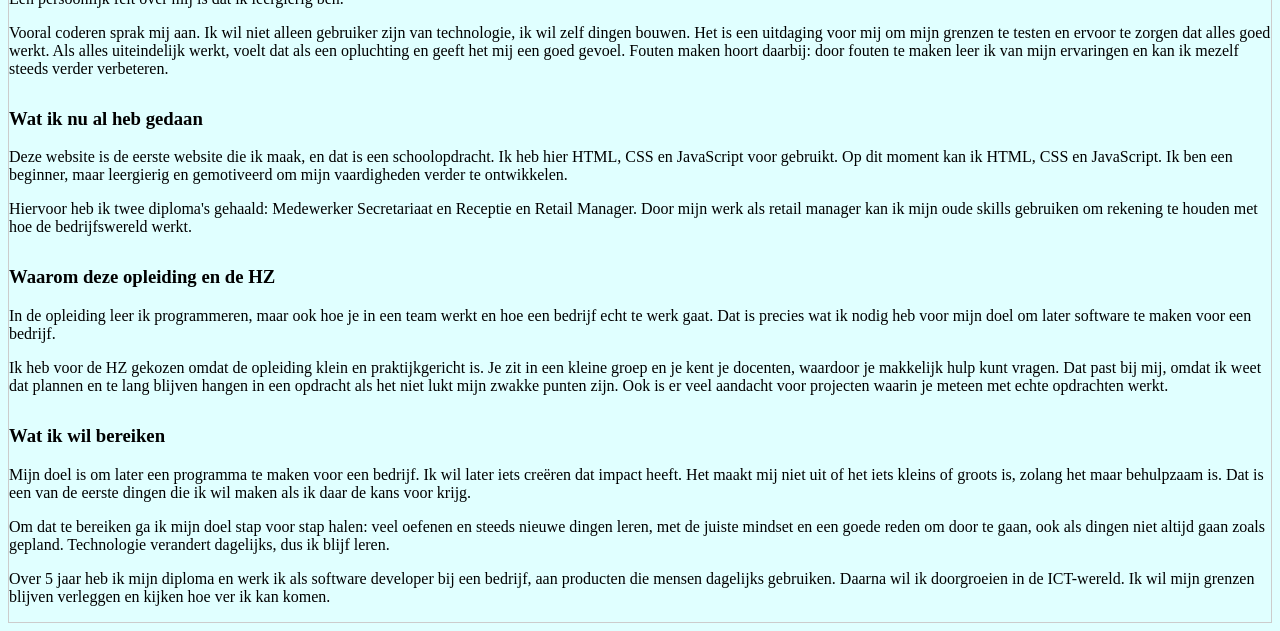
<file: why-ict.html>
<!DOCTYPE html>
<html lang="nl">

<head>
    <meta charset="UTF-8">
    <meta name="viewport" content="width=device-width, initial-scale=1.0">
    <title>Why ICT?</title>
    <link rel="stylesheet" href="style.css?v=9">
</head>

<body>

    <header id="header-why">
        <div id="header-why-pagina">
            <h1>Why ICT?</h1>
        </div>

        <!--buttons-->
        <ul id="nav-why">
            <li><a onclick="window.location.href='index.html'">Home</a></li>
            <li><a onclick="window.location.href='why-ict.html'">Why ICT?</a></li>
            <li><a onclick="window.location.href='about.html'">About</a></li>
            <li><a onclick="window.location.href='goals.html'">Goals</a></li>
            <li><a onclick="window.location.href='direction.html'">Direction</a></li>
            <li><a onclick="window.location.href='blog.html'">Blog</a></li>
            <li><a onclick="window.location.href='dashboard.html'">Dashboard</a></li>
            <li><a onclick="window.location.href='contact.html'">Contact</a></li>
        </ul>

        <!--darkmode button-->
        <button onclick="toggleDarkMode()">Toggle dark mode</button>

        <script src="js/app.js?v=2"></script>
    </header>

    <section>
        <h2>Waarom heb ik voor ICT opleiding gekozen?</h2>

        <div class="grid-container">

            <div class="swot why-kleur-1">
                <p>Ik heb voor de opleiding ICT gekozen omdat ik geïnteresseerd ben in technologie, computers en
                    coderen. Vooral coderen leek mij een leuke technische richting om mijn kennis te vergroten en mij
                    verder in te verdiepen.</p>
            </div>

            <div class="swot why-kleur-2">
                <p>Ik ben leergierig en ICT leek mij een interessante richting om nieuwe dingen te leren. Ook is het
                    een uitdaging voor mij om mijn grenzen te testen en ervoor te zorgen dat alles goed werkt. Als alles
                    uiteindelijk werkt, voelt dat als een opluchting en geeft het mij een goed gevoel.</p>
            </div>

            <div class="swot why-kleur-3">
                <p>ICT is ook toekomstgericht, waardoor het een goede richting is om mijn skills verder op te bouwen.
                    Technologie verandert dagelijks door nieuwe ideeën en ontwikkelingen. Daardoor kun je altijd iets
                    nieuws leren. Dat is ook de reden waarom ik het zo interessant vind.</p>
            </div>

            <div class="swot why-kleur-4">
                <p>Ik ga mijn doel bereiken door veel te oefenen en steeds nieuwe dingen te leren. Fouten maken hoort
                    daar ook bij. Door fouten te maken leer ik van mijn ervaringen en kan ik mezelf steeds verder
                    verbeteren.</p>
            </div>

        </div>
    </section>

    <!-- waarom juist deze opleiding en de HZ -->
    <h2>Waarom deze opleiding en de HZ?</h2>
    <div class="grid-container">

        <div class="swot why-kleur-1">
            <h3>Waarom HBO-ICT?</h3>
            <p>Ik vind technologie en computers interessant, maar ik wil niet alleen gebruiker zijn, ik wil zelf
                dingen bouwen. In de opleiding leer ik programmeren, maar ook hoe je in een team werkt en hoe een
                bedrijf echt te werk gaat. Dat is precies wat ik nodig heb voor mijn doel om later software te maken
                voor een bedrijf.</p>
        </div>

        <div class="swot why-kleur-2">
            <h3>Waarom de HZ?</h3>

            <p>Ik heb voor de HZ gekozen omdat de opleiding klein en praktijkgericht is. Je zit in een kleine groep en
                je kent je docenten, waardoor je makkelijk hulp kunt vragen. Dat past bij mij, omdat ik weet dat
                plannen en te lang vast zitten bij een opdracht als het niet lukt mijn zwakke punten zijn. Ook is er
                veel aandacht voor projecten waarin
                je meteen met echte opdrachten werkt.</p>
        </div>

        <div class="swot why-kleur-3">
            <h3>Waar wil ik over 5 jaar staan?</h3>
            <p>Over 5 jaar heb ik mijn diploma en werk ik als software developer bij een bedrijf. Ik werk dan aan
                producten die mensen dagelijks gebruiken en ik weet ondertussen beter of ik richting Software
                Engineering of Data Science wil. Ik blijf daarnaast nieuwe dingen leren, want zoals ik op de
                <a href="direction.html">Direction</a> pagina schrijf verandert technologie elke dag.
            </p>
        </div>

        <div class="swot why-kleur-4">
            <h3>Wat doe ik nu al om mijn doel te bereiken?</h3>
            <ul>
                <li>Deze website bouwen met HTML, CSS en JavaScript</li>
                <li>Elke week blijven oefenen en van me fouten leren</li>
                <li>Mijn doelen opschrijven op de <a href="goals.html">Goals</a> pagina</li>
                <li>Bekijken welke richting bij mij past op de <a href="direction.html">Direction</a> pagina</li>
            </ul>
        </div>

    </div>
        <!-- Motivatie brief -->
    <h2>Motivatie brief</h2>
    <div class="grid">

        <h3><b>Waarom ik voor ICT heb gekozen</b></h3>
        <p>Ik heb voor de opleiding ICT gekozen omdat ik geïnteresseerd ben in technologie, computers en coderen.
            Het leek me interessant om ICT als opleiding te kiezen omdat ik graag nieuwe dingen wil leren.</p>
            <p>Een persoonlijk feit over mij is dat ik leergierig ben.</p>

        <p>Vooral coderen sprak mij aan. Ik wil niet alleen gebruiker zijn van technologie, ik wil zelf dingen
            bouwen. Het is een uitdaging voor mij om mijn grenzen te testen en ervoor te zorgen dat alles goed
            werkt.
            Als alles uiteindelijk werkt, voelt dat als een opluchting en geeft het mij een goed gevoel.
            Fouten maken hoort daarbij: door fouten te maken leer ik van mijn ervaringen en kan ik mezelf steeds
            verder verbeteren.</p>

        <h3><b>Wat ik nu al heb gedaan</b></h3>
        <p>Deze website is de eerste website die ik maak, en dat is een schoolopdracht. Ik heb hier HTML, CSS en
            JavaScript voor gebruikt. Op dit moment kan ik HTML, CSS en JavaScript. Ik ben een beginner, maar
            leergierig en gemotiveerd om mijn vaardigheden verder te ontwikkelen.</p>

        <p>Hiervoor heb ik twee diploma's gehaald: Medewerker Secretariaat en Receptie en Retail Manager. Door
            mijn werk als retail manager kan ik mijn oude skills gebruiken om rekening te houden met hoe de
            bedrijfswereld werkt.</p>

        <h3><b>Waarom deze opleiding en de HZ</b></h3>
        <p>In de opleiding leer ik programmeren, maar ook hoe je in een team werkt en hoe een bedrijf echt te
            werk gaat. Dat is precies wat ik nodig heb voor mijn doel om later software te maken voor een bedrijf.</p>

        <p>Ik heb voor de HZ gekozen omdat de opleiding klein en praktijkgericht is. Je zit in een kleine groep en
            je kent je docenten, waardoor je makkelijk hulp kunt vragen. Dat past bij mij, omdat ik weet dat
            plannen en te lang blijven hangen in een opdracht als het niet lukt mijn zwakke punten zijn. Ook is er
            veel aandacht voor projecten waarin je meteen met echte opdrachten werkt.</p>

        <h3><b>Wat ik wil bereiken</b></h3>
        <p>Mijn doel is om later een programma te maken voor een bedrijf. Ik wil later iets creëren dat impact
            heeft. Het maakt mij niet uit of het iets kleins of groots is, zolang het maar behulpzaam is. Dat is
            een van de eerste dingen die ik wil maken als ik daar de kans voor krijg.</p>

        <p>Om dat te bereiken ga ik mijn doel stap voor stap halen: veel oefenen en steeds nieuwe dingen leren,
            met de juiste mindset en een goede reden om door te gaan, ook als dingen niet altijd gaan zoals
            gepland. Technologie verandert dagelijks, dus ik blijf leren.</p>

        <p>Over 5 jaar heb ik mijn diploma en werk ik als software developer bij een bedrijf, aan producten die
            mensen dagelijks gebruiken. Daarna wil ik doorgroeien in de ICT-wereld. Ik wil mijn grenzen blijven
            verleggen en kijken hoe ver ik kan komen.</p>

    </div>


</body>

</html>
</file>
<file: style.css>
/* Blog */
@keyframes ademen-blog {
    0% {
        background-color: rgb(255, 168, 168);
    }

    50% {
        background-color: rgb(145, 0, 0);
    }

    100% {
        background-color: rgb(255, 33, 33);
    }
}

#header-pagina {
    border: 1px solid black;
    height: 75px;
    width: 99%;
    background-color: rgb(255, 33, 33);
    padding: 6px;
}

h1 {
    font-family: 'JetBrains Mono', Georgia, 'Times New Roman', Times, serif;
}

#header-blog {
    background-color: rgb(255, 99, 99);
    border: 1px solid black;
    padding: 5px;
    text-align: center;
}

#nav-blog {
    list-style-type: none;
    margin: 0;
    padding: 0;
}

#nav-blog li a {
    display: block;
    color: black;
    padding: 8px 16px;
    text-decoration: none;
}


#nav-blog li a:hover {
    animation: ademen-blog 1s infinite;
    background-color: #555555;
    color: white;
}


h2,
h3,
h4 {
    margin-top: 30px;

}

.grid-container {
    display: grid;
    grid-template-columns: 1fr 1fr;
    grid-template-rows: auto;
    gap: 20px;
    padding: 20px;
}
.swot { 
    background-color: #f83e3e;
    border: 1.5px solid #000000;
    padding: 20px;
    text-align: center;
    color: #1a1a1a;
}
.strengths {
  background-color: #E8F5E9;
  border-left: 5px solid #2E7D32;
}

.weaknesses {
  background-color: #FFEBEE;
  border-left: 5px solid #C62828;
}

.opportunities {
  background-color: #E3F2FD;
  border-left: 5px solid #1565C0;
}

.threats {
  background-color: #FFFDE7;
  border-left: 5px solid #FBC02D;
}



/* about */

@keyframes ademen-about {
    0% {
        background-color: rgb(231, 154, 255);
    }

    50% {
        background-color: rgb(19, 0, 115);
    }

    100% {
        background-color: rgb(116, 98, 248);
    }
}

#header-about {
    border: 1px solid black;
    width: 99%;
    background-color: rgb(196, 182, 252);
    padding: 6px;
    text-align: center;
}

h1 {
    font-family: 'JetBrains Mono', sans-serif;
}

#header-about-pagina {
    border: 1px solid black;
    background-color: rgb(116, 98, 248);
    padding: 5px;
    text-align: center;
}

#nav-about {
    list-style-type: none;
    margin: 0;
    padding: 0;
}

#nav-about li a {
    display: block;
    color: black;
    padding: 8px 16px;
    text-decoration: none;
}


#nav-about li a:hover {
    animation: ademen-about 1s infinite;
    background-color: #555555;
    color: white;
}

h2,
h3,
h4 {
    margin-top: 30px;

}

/* contact */

@keyframes ademen-contact {
    0% {
        background-color: rgb(255, 191, 145);
    }

    50% {
        background-color: rgb(128, 68, 0);
    }

    100% {
        background-color: rgb(176, 73, 29);
    }
}

#header-contact {
    border: 1px solid black;
    text-align: center;
    width: 99%;
    background-color: rgb(254, 161, 133);
    padding: 6px;
}

h1 {
    font-family: 'JetBrains Mono', Georgia, 'Times New Roman', Times, serif;
}

#header-contact-pagina {
    border: 1px solid black;
    background-color: rgb(176, 73, 29);
    padding: 5px;
    text-align: center;
}

#nav-contact {
    list-style-type: none;
    margin: 0;
    padding: 0;
}

#nav-contact li a {
    display: block;
    color: black;
    padding: 8px 16px;
    text-decoration: none;
}


#nav-contact li a:hover {
    animation: ademen-contact 1s infinite;
    background-color: #555555;
    color: white;
}

h2,
h3,
h4 {
    margin-top: 30px;

}

/* Dashboard */

@keyframes ademen-dashboard {
    0% {
        background-color: rgb(255, 250, 145);
    }

    50% {
        background-color: rgb(152, 155, 0);
    }

    100% {
        background-color: rgb(238, 255, 0);
    }
}

#header-dashboard {
    border: 1px solid black;
    text-align: center;
    width: 99%;
    background-color: rgb(253, 255, 139);
    padding: 6px;
}

h1 {
    font-family: 'JetBrains Mono', Georgia, 'Times New Roman', Times, serif;
}

#header-dashboard-pagina {
    border: 1px solid black;
    background-color: rgb(238, 255, 0);
    padding: 5px;
    text-align: center;
}

#nav-dashboard {
    list-style-type: none;
    margin: 0;
    padding: 0;
}

#nav-dashboard li a {
    display: block;
    color: black;
    padding: 8px 16px;
    text-decoration: none;
}


#nav-dashboard li a:hover {
    animation: ademen-dashboard 1s infinite;
    background-color: #555555;
    color: white;
}

h2,
h3,
h4 {
    margin-top: 30px;

}

caption {
    margin-bottom: 7px;

}

/* Tabel dashboard */

table {
    width: 100%;
    border-collapse: collapse;
    font-family: Arial, sans-serif;
    margin: 20px 0;
}

th,
td {
    border: 1px solid #000000;
    padding: 10px;
    text-align: left;
}

th {
    background-color: #effc34;
    color: rgb(0, 0, 0);
}

tr:nth-child(5),
tr:nth-child(12) {
    background-color: #fa1d1d;
}
tr:nth-child(13) {
    background-color: #29ff50;
}

.quartile-row {
    background-color: #b2b2b2;
    font-weight: bold;
}

tfoot {
    font-weight: bold;
    background-color: #29ff50;
}

/* Index */

@keyframes ademen {
    0% {
        background-color: rgb(219, 255, 228);
    }

    50% {
        background-color: rgb(0, 79, 20);
    }

    100% {
        background-color: rgb(0, 178, 45);
    }
}

#header-index {
    border: 1px solid black;
    text-align: center;
    width: 99%;
    background-color: rgb(160, 245, 167);
    padding: 6px;
}



h1 {
    font-family: 'JetBrains Mono', Georgia, 'Times New Roman', Times, serif;
}

#header-index-pagina {
    border: 1px solid black;
    background-color: rgb(0, 178, 45);
    padding: 5px;
    text-align: center;
}

#nav-index {
    list-style-type: none;
    margin: 0;
    padding: 0;
}

#nav-index li a {
    display: block;
    color: black;
    padding: 8px 16px;
    text-decoration: none;
}


#nav-index li a:hover {
    animation: ademen 1s infinite;
    background-color: #9df09d;
    color: white;
}

body {
   background-color:lightcyan;
    color:#000000;
}

header {
    position: relative;
}

header button {
    position: absolute;
    top: 10px;
    right: 10px;
}

button {
    cursor: pointer;
}


/* darkmode button voor de hele website*/

.dark-mode {
    background-color: #333333;
    color: #e6e6e6;
}

.dark-mode #header-index,
.dark-mode #header-index-pagina,
.dark-mode #header-pagina,
.dark-mode #header-blog,
.dark-mode #header-about,
.dark-mode #header-about-pagina,
.dark-mode #header-contact,
.dark-mode #header-contact-pagina,
.dark-mode #header-dashboard,
.dark-mode #header-dashboard-pagina {
    background-color: #333333;
}

.dark-mode h1,
.dark-mode h2,
.dark-mode h3,
.dark-mode h4,
.dark-mode p {
    color: #ffffff;
}

.dark-mode li a {
    color: #ffffff;
}

.dark-mode a {
    color: #7fb3ff;
}

/* darkmode voor dashboard*/
.dark-mode th,
.dark-mode td {
    border-color: #555555;
}

.dark-mode th {
    background-color: #444444;
    color: #ffffff;
}

.dark-mode td {
    background-color: #222222;
}


.dark-mode tr:nth-child(5) td,
.dark-mode tr:nth-child(12) td {
    background-color: #7a1f1f;
    
}

.dark-mode tfoot {
    background-color: #222222;
}
.dark-mode tr:nth-child(13) td {
     background-color: #1f5f2f;
}

/* darkmode voor swot*/

.dark-mode .strengths {
    background-color: #1f5f2f;
    border-left: 5px solid #2E7D32;
}
.dark-mode .weaknesses {
    background-color: #7a1f1f;
    border-left: 5px solid #C62828;
}
.dark-mode .opportunities {
    background-color: #1f2f5f;
    border-left: 5px solid #1565C0;
}
.dark-mode .threats {
    background-color: #5f5f1f;
    border-left: 5px solid #FBC02D;
}

/* why-ict */

@keyframes ademen-why {
    0% {
        background-color: rgb(168, 240, 226);
    }

    50% {
        background-color: rgb(0, 100, 82);
    }

    100% {
        background-color: rgb(0, 168, 138);
    }
}

#header-why {
    border: 1px solid black;
    width: 99%;
    background-color: rgb(168, 240, 226);
    padding: 6px;
    text-align: center;
}

#header-why-pagina {
    border: 1px solid black;
    background-color: rgb(0, 168, 138);
    padding: 5px;
    text-align: center;
}

#nav-why {
    list-style-type: none;
    margin: 0;
    padding: 0;
}

#nav-why li a {
    display: block;
    color: black;
    padding: 8px 16px;
    text-decoration: none;
}

#nav-why li a:hover {
    animation: ademen-why 1s infinite;
    background-color: #555555;
    color: white;
}

/* grid */

.why-kleur-1 {
    background-color: #E0F2F1;
    border-left: 5px solid #00897B;
}

.why-kleur-2 {
    background-color: #E0F7FA;
    border-left: 5px solid #00ACC1;
}

.why-kleur-3 {
    background-color: #E8F5E9;
    border-left: 5px solid #2E7D32;
}

.why-kleur-4 {
    background-color: #E3F2FD;
    border-left: 5px solid #1565C0;
}

.dark-mode .why-kleur-1 {
    background-color: #1f4f4a;
    border-left: 5px solid #00897B;
}

.dark-mode .why-kleur-2 {
    background-color: #1f4a4f;
    border-left: 5px solid #00ACC1;
}

.dark-mode .why-kleur-3 {
    background-color: #1f5f2f;
    border-left: 5px solid #2E7D32;
}

.dark-mode .why-kleur-4 {
    background-color: #1f2f5f;
    border-left: 5px solid #1565C0;
}

/* goals */

@keyframes ademen-goals {
    0% {
        background-color: rgb(187, 199, 255);
    }

    50% {
        background-color: rgb(40, 55, 160);
    }

    100% {
        background-color: rgb(70, 90, 224);
    }
}

#header-goals {
    border: 1px solid black;
    width: 99%;
    background-color: rgb(187, 199, 255);
    padding: 6px;
    text-align: center;
}

#header-goals-pagina {
    border: 1px solid black;
    background-color: rgb(70, 90, 224);
    padding: 5px;
    text-align: center;
}

#nav-goals {
    list-style-type: none;
    margin: 0;
    padding: 0;
}

#nav-goals li a {
    display: block;
    color: black;
    padding: 8px 16px;
    text-decoration: none;
}

#nav-goals li a:hover {
    animation: ademen-goals 1s infinite;
    background-color: #555555;
    color: white;
}

/* direction */

@keyframes ademen-direction {
    0% {
        background-color: rgb(255, 182, 236);
    }

    50% {
        background-color: rgb(120, 0, 90);
    }

    100% {
        background-color: rgb(176, 0, 132);
    }
}

#header-direction {
    border: 1px solid black;
    width: 99%;
    background-color: rgb(255, 182, 236);
    padding: 6px;
    text-align: center;
}

#header-direction-pagina {
    border: 1px solid black;
    background-color: rgb(176, 0, 132);
    padding: 5px;
    text-align: center;
}

#nav-direction {
    list-style-type: none;
    margin: 0;
    padding: 0;
}

#nav-direction li a {
    display: block;
    color: black;
    padding: 8px 16px;
    text-decoration: none;
}

#nav-direction li a:hover {
    animation: ademen-direction 1s infinite;
    background-color: #555555;
    color: white;
}

/* darkmode voor de nieuwe pagina's */

.dark-mode #header-why,
.dark-mode #header-why-pagina,
.dark-mode #header-goals,
.dark-mode #header-goals-pagina,
.dark-mode #header-direction,
.dark-mode #header-direction-pagina {
    background-color: #333333;
}

/* grid solid */

.grid {
    border: 1px solid #ccc;
}

/* lijstjes */
.swot ul {
    display: block;
    margin: 10px auto;
    padding-left: 25px;
    text-align: left;
}

.swot ul li {
    margin-bottom: 8px;
}

/* direction kleur */

.direction-kleur-1 {
    background-color: #FCE4EC;
    border-left: 5px solid #D81B60;
}

.direction-kleur-2 {
    background-color: #F3E5F5;
    border-left: 5px solid #8E24AA;
}

.direction-kleur-3 {
    background-color: #EDE7F6;
    border-left: 5px solid #5E35B1;
}

.direction-kleur-4 {
    background-color: #F8BBD0;
    border-left: 5px solid #AD1457;
}

/* goals kleur */

.goals-kleur-1 {
    background-color: #E8EAF6;
    border-left: 5px solid #3949AB;
}

.goals-kleur-2 {
    background-color: #E3F2FD;
    border-left: 5px solid #1E88E5;
}

.goals-kleur-3 {
    background-color: #C5CAE9;
    border-left: 5px solid #3F51B5;
}

.goals-kleur-4 {
    background-color: #E1F5FE;
    border-left: 5px solid #039BE5;
}

/* darkmode voor de nieuwe kleuren */

.dark-mode .direction-kleur-1 {
    background-color: #4a1533;
    border-left: 5px solid #D81B60;
}

.dark-mode .direction-kleur-2 {
    background-color: #3a1147;
    border-left: 5px solid #8E24AA;
}

.dark-mode .direction-kleur-3 {
    background-color: #2d1b4a;
    border-left: 5px solid #5E35B1;
}

.dark-mode .direction-kleur-4 {
    background-color: #4a1230;
    border-left: 5px solid #AD1457;
}

.dark-mode .goals-kleur-1 {
    background-color: #1f235f;
    border-left: 5px solid #3949AB;
}

.dark-mode .goals-kleur-2 {
    background-color: #1f2f5f;
    border-left: 5px solid #1E88E5;
}

.dark-mode .goals-kleur-3 {
    background-color: #1a1c4a;
    border-left: 5px solid #3F51B5;
}

.dark-mode .goals-kleur-4 {
    background-color: #1f3a5f;
    border-left: 5px solid #039BE5;
}

/* darkmode text*/

.dark-mode .swot {
    color: #ffffff;
}
.dark-mode #nav-index li a,
.dark-mode #nav-blog li a,
.dark-mode #nav-about li a,
.dark-mode #nav-contact li a,
.dark-mode #nav-dashboard li a,
.dark-mode #nav-why li a,
.dark-mode #nav-goals li a,
.dark-mode #nav-direction li a {
    color: #ffffff;
}
</file>
